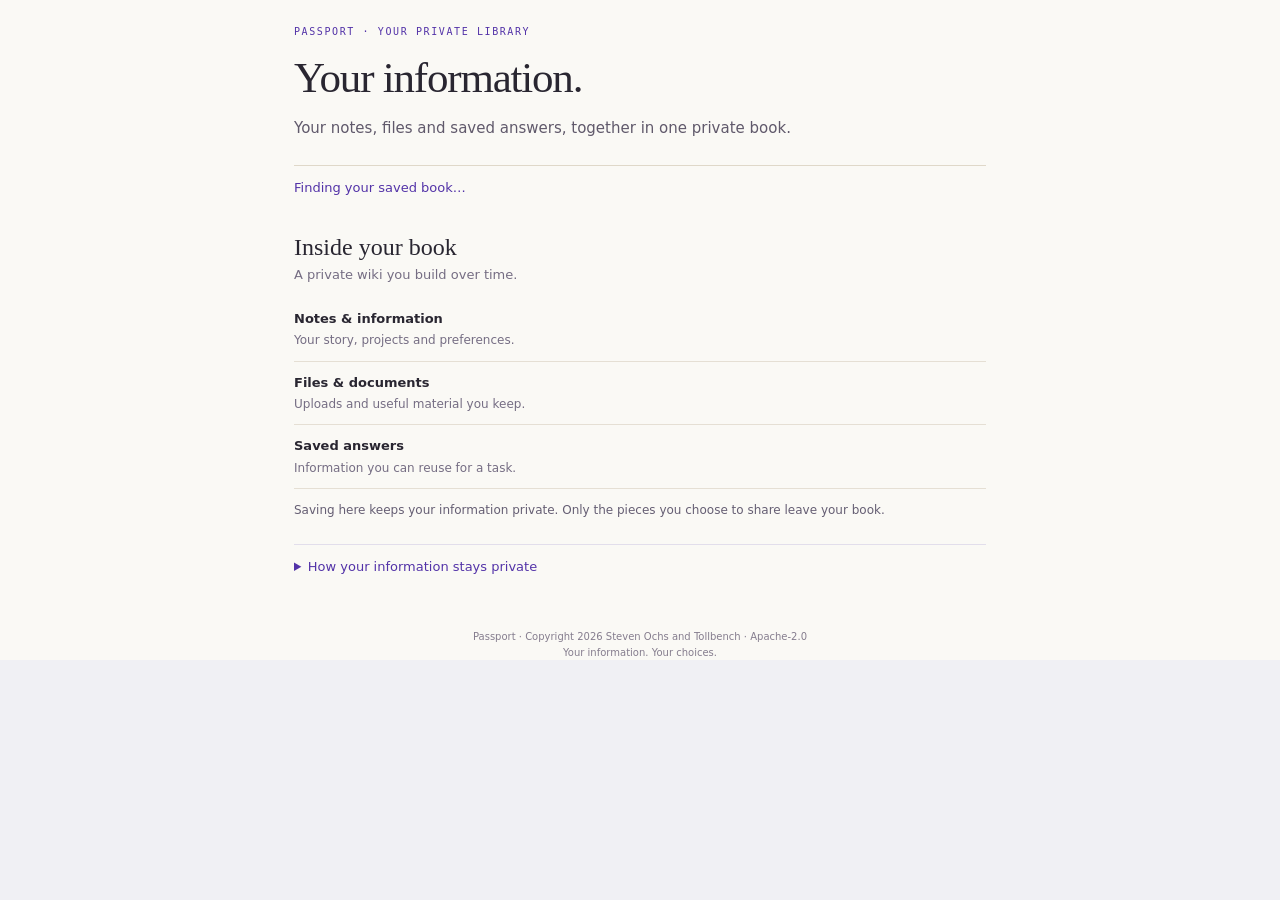
<file: src/toll_passport/web/hosted.html>
<!doctype html>
<html lang="en"><head><meta charset="utf-8"><meta http-equiv="Content-Security-Policy" content="default-src 'none'; script-src 'self'; style-src 'self'; connect-src 'none'; object-src 'none'; base-uri 'none'; form-action 'none'">
<meta name="viewport" content="width=device-width,initial-scale=1"><title>Passport — Your private information</title><link rel="stylesheet" href="./style.css"><link rel="stylesheet" href="./book-lock.css"><script type="module" src="./entry.mjs" crossorigin="anonymous"></script></head>

<body class="hosted-book">

<main>
<section class="card book-page">
<section id="item-sharing" class="question-card" hidden></section>
<section id="agent-question-batch" class="question-card" hidden></section>
<section id="agent-question" class="question-card" hidden>
<div class="eyebrow">ANSWER A WORK CARD</div><h2 data-question-title tabindex="-1"></h2><p data-question-recipient></p>
<p data-question-locked>Open the requested book to use saved answers. Nothing is shared while it is locked.</p>
<div data-question-editor hidden><div data-question-candidates></div><label>Your private answer<textarea maxlength="2000" rows="4"></textarea></label>
<label><input type="checkbox" data-question-reusable> Also remember this answer for future tasks about this subject</label>
<p>Your answer saves privately before you choose whether to send it.</p><button type="button" data-question-review>Review answer for agent</button></div>
<p data-question-feedback role="status" aria-live="polite"></p></section>
<section id="book-intro">
<div class="eyebrow">PASSPORT · YOUR PRIVATE LIBRARY</div>
<h1 id="intro-heading">Your information.</h1>
<p id="intro-description" class="intro">Your notes, files and saved answers, together in one private book.</p>
</section>
<div id="status" tabindex="-1" role="status" aria-live="polite">Finding your saved book…</div>
<div class="book-context"><label class="book-selector" hidden>Your book<select id="vault-scope" disabled></select></label><button id="reload-vault" class="secondary" hidden>Reload saved book</button></div>
<section id="restore-pending" class="book-door" hidden>
<h2 id="restore-heading" tabindex="-1">Open this backup.</h2>
<p>Your encrypted backup is ready. Choose the recovery file that belongs to it. Nothing is replaced until the backup opens successfully.</p>
<label id="restore-recovery-label" class="file-button" for="restore-recovery">Choose this backup’s recovery file<input id="restore-recovery" type="file" accept=".json,application/json"></label>
<button id="cancel-restore" class="secondary" type="button">Cancel restore</button>
</section>
<section id="welcome" class="book-door" hidden>
<h2 id="welcome-heading" tabindex="-1">Start your book.</h2>
<p id="welcome-text">Pick a 6-digit code. You will use it to open your book on any device where you are logged in.</p>
<div id="create-code" class="code-slot"></div>
<p id="create-feedback" class="code-feedback" role="status" aria-live="polite"></p>
<button id="create-restart" class="secondary" type="button" hidden>Start over</button>
<button id="create" type="button" hidden>Create your private book</button>
<details id="restore-book"><summary>Already have a backup?</summary><p>Choose your encrypted backup, then its matching recovery file.</p><label class="file-button" for="restore">Restore encrypted backup<input id="restore" type="file" accept=".json,application/json"></label></details>
</section>
<section id="locked" class="book-door" hidden>
<div class="door-lock" aria-hidden="true"><svg viewBox="0 0 32 32" fill="none" stroke="currentColor" stroke-width="1.5"><path d="M10 14V9a6 6 0 0 1 12 0v5"/><rect x="6" y="14" width="20" height="15" rx="3"/><path d="M16 20v4"/></svg></div>
<div class="eyebrow">YOUR BOOK IS LOCKED</div><h2 id="locked-heading" tabindex="-1">Enter your 6-digit code.</h2>
<p id="locked-text">Type the code you picked for your book.</p>
<div id="unlock-code" class="code-slot"></div>
<p id="unlock-feedback" class="code-feedback" role="status" aria-live="polite"></p>
<button id="use-recovery" type="button" class="link-button">Use recovery file</button>
<div id="recovery-door" hidden>
<label class="file-button unlock-file">Open with recovery file<input id="unlock" type="file" accept=".json,application/json"></label>
<p class="muted">Your recovery file is the backup key you saved when you made your book. New ones are named <strong>tollbench-passport-recovery.json</strong>. Older ones may be named <strong>passport-recovery.json</strong> or <strong>passport-personal-recovery.json</strong>.</p>
<details class="recovery-help"><summary>Why do I need this file?</summary><p>The host keeps your book locked and cannot open it. If you forget your code, or it was turned off after 10 wrong tries, the recovery file opens your book. Then you pick a new code.</p></details>
</div>
<button id="unlock-device" class="secondary" hidden>Unlock this device</button>
</section>
<section id="creation" class="book-door backup-notice" hidden>
<div class="eyebrow">KEEP A BACKUP</div><h2 id="creation-heading" tabindex="-1">Your book is ready.</h2>
<p id="creation-text">Your browser offered a recovery file. Keep it somewhere safe. If you ever forget your code, that file opens your book.</p>
<button id="confirm-create" type="button">Done</button><button id="retry-recovery" class="secondary" type="button">Download recovery file again</button><button id="cancel-create" class="secondary" type="button" hidden>Cancel creation</button>
</section>
<aside id="book-map" class="book-map" aria-label="What your book can hold">
<h2>Inside your book</h2><p class="muted">A private wiki you build over time.</p>
<div><strong>Notes &amp; information</strong><span>Your story, projects and preferences.</span></div>
<div><strong>Files &amp; documents</strong><span>Uploads and useful material you keep.</span></div>
<div><strong>Saved answers</strong><span>Information you can reuse for a task.</span></div>
<p class="book-promise">Saving here keeps your information private. Only the pieces you choose to share leave your book.</p>
</aside>

<div id="book" hidden>
<section id="code-setup" class="book-door code-setup" hidden>
<div class="eyebrow" id="code-setup-eyebrow">ONE MORE STEP</div><h2 id="code-setup-heading" tabindex="-1">Pick a 6-digit code.</h2>
<p id="code-setup-text">Next time, you open your book with this code instead of the file.</p>
<div id="setup-code" class="code-slot"></div>
<p id="setup-feedback" class="code-feedback" role="status" aria-live="polite"></p>
<button id="cancel-code-setup" type="button" class="link-button" hidden>Not now</button>
</section>
<section id="legacy-merge" class="book-door" hidden>
<div class="eyebrow">ONE BOOK NOW</div><h2 id="legacy-heading" tabindex="-1">Move your Business book in.</h2>
<p>Personal and Business are one book now. Choose the recovery file for your older Business book. Its notes and files move in with a Business label. Nothing is deleted.</p>
<label class="file-button">Choose Business recovery file<input id="legacy-recovery" type="file" accept=".json,application/json"></label>
</section>
<div class="book-open-heading">
<div>
<div class="eyebrow">YOUR PRIVATE LIBRARY</div><h1 id="book-heading" tabindex="-1">Your book</h1><p id="book-count" class="muted"></p>
</div><button id="lock" class="secondary">Lock book</button>
</div>
<nav class="book-contents" aria-label="Book chapters"><a href="#information-chapter">Your information</a></nav>
<div id="extension-panels"></div>
<section class="library" aria-labelledby="information-chapter">
<div class="library-heading"><h2 id="information-chapter" tabindex="-1">Your information</h2><span class="private-label">Private to you</span></div>
<p class="library-description">Your own wiki of notes, files and answers. Open an item to read it or choose what to share.</p>
<div class="library-actions"><button type="button" id="add-information">＋ Add information</button><label class="file-button library-upload">↑ Upload files<input id="upload" type="file" multiple aria-describedby="upload-limit"></label></div>
<p id="upload-limit" class="muted upload-limit">Up to 25 MiB per file. Your account storage limit also applies.</p>
<label class="library-search">Find in your book<input id="library-search" type="search" maxlength="200" placeholder="Search titles or tags" autocomplete="off" spellcheck="false"></label>
<div class="library-filters" role="group" aria-label="Information type"><button type="button" data-library-kind="all" aria-pressed="true">All</button><button type="button" data-library-kind="note" aria-pressed="false">Notes</button><button type="button" id="files-chapter" data-library-kind="file" aria-pressed="false">Files</button><button type="button" id="answers-chapter" data-library-kind="answer" aria-pressed="false">Saved answers</button></div>
<p id="library-results" class="muted" role="status"></p>
<div id="entries"></div>
</section>
<details id="information-editor" class="library-editor"><summary>Add information</summary>
<form id="entry-form"><label>Title<input name="title" required maxlength="200" placeholder="Founder biography"></label><label>Your information<textarea name="content" required rows="4"></textarea></label><label>Label <span class="muted">optional</span><input name="tag" list="labels" maxlength="80" placeholder="About you"></label><datalist id="labels"><option value="About you"><option value="About the business"><option value="Audience"><option value="Preferences"><option value="Contact information"><option value="Project details"></datalist><button>Save privately</button>
</form></details>
<details id="answer-editor" class="library-editor"><summary>Add a saved answer</summary>
<form id="question-form"><h2>Save an answer for later</h2><p>Keep an answer you want to use again. Saving it does not send it to anyone.</p><label>Question<input name="question" required maxlength="500"></label><label>Subject reference <span class="muted">use the same unique reference each time</span><input name="subject" required maxlength="200" placeholder="person:me or project:example"></label><label>Label <span class="muted">optional; any label is accepted</span><input name="tag" list="answer-labels" maxlength="80"></label><datalist id="answer-labels"><option value="founder_bio"><option value="audience"><option value="pitch_angle"><option value="contact_preference"><option value="project_details"></datalist><label>Use<select name="scope"><option value="task">This task</option><option value="reusable">Reusable information</option></select></label><label id="task-reference">Task reference <span class="muted">optional</span><input name="taskId" maxlength="200" placeholder="task:example" aria-describedby="task-reference-help"><span id="task-reference-help" class="muted">Add a task reference to find this answer again for this task. Leave it blank to save without automatic suggestions.</span></label>
<section id="answer-suggestions" aria-label="Saved answer suggestions" hidden>
</section><label>Your answer<textarea name="answer" required rows="3"></textarea></label><p id="answer-source" class="muted" role="status"></p><label class="file-button">Attach files<input name="files" type="file" multiple></label><button>Save answer privately</button>
</form></details>
<details id="book-tools"><summary>Recovery, export and vault settings</summary>
<p class="muted">25 MiB per file. 100 MiB encrypted-vault limit, including encoding and versions. The host may apply a smaller account quota.</p>
<nav class="toolbar" aria-label="Vault controls"><button id="backup" class="secondary">Export encrypted backup</button><button id="recovery" class="secondary">Save recovery file</button>
<button id="change-code" class="secondary" type="button">Change your code</button><button id="remember-device" class="secondary" hidden>Remember this device</button><button id="forget-device" class="secondary" hidden>Forget this device</button>
</nav><p id="usage" class="muted"></p>
<details><summary>Portability and received information</summary><label class="file-button" for="restore-open">Restore another encrypted backup<input id="restore-open" type="file" accept=".json,application/json"></label><label class="file-button">Open a shared package<input id="receive" type="file" accept=".json,application/json"></label><label class="file-button">Choose that package’s key<input id="receive-key" type="file" accept=".json,application/json"></label><button id="open-release" class="secondary">Preview shared information</button>
<div id="received">
</div>
</details><button id="delete-vault" class="danger">Remove this hosted vault</button>
</details>
</div>
<details id="privacy-recovery"><summary>How your information stays private</summary><p>Your information is encrypted in this isolated page before it is saved. The host stores ciphertext, vault scope and storage metadata. Your recovery key and unlocked information stay inside this page. A compromised device, browser extension or malicious software update can read unlocked information. This software has not been independently security-audited. Business team sharing is not included.</p><p>Keep your recovery file secure: it contains the key to your book. The host cannot reset it. To restore after storage loss, you need both your encrypted backup and recovery file. Removing a vault cannot recall downloaded copies or erase operator backups.</p>
</details>
</section>

<section id="share" class="card" hidden>
<div class="eyebrow">CHOOSE WHAT LEAVES YOUR VAULT
</div><h2>Share selected information</h2><p>Select only what is needed. This creates downloadable files; it sends nothing.</p>
<form id="share-form">
<div id="share-fields">
</div><label>Recipient<input name="recipient" required maxlength="200" placeholder="Agent or person"></label><label>Purpose<input name="purpose" required maxlength="500" placeholder="Prepare my podcast introduction"></label><button>Preview selection</button><button id="cancel-share" type="button" class="secondary">Cancel</button>
</form>
<div id="share-preview">
</div><p class="notice">The recipient name is a label, not identity verification. Anyone with both the package and its key can open it. Give the key through a separate trusted channel. Downloaded copies cannot be revoked or made to expire.</p>
</section>
<footer>Passport · Copyright 2026 Steven Ochs and Tollbench · Apache-2.0<br>Your information. Your choices.
</footer></main></body></html>
</file>
<file: src/toll_passport/web/style.css>
:root{font:16px/1.55 system-ui,-apple-system,BlinkMacSystemFont,"Segoe UI",sans-serif;color:#282532;background:#f0f0f4;--purple:#5333a8;--green:#23df42;--line:#e2deeb}*{box-sizing:border-box}body{margin:0}header{background:#121016;color:white;padding:20px max(20px,calc((100vw - 900px)/2));display:flex;align-items:center;justify-content:space-between;gap:20px}.brand{font-size:25px;font-weight:750;color:white;text-decoration:none}.brand span{display:block;font:10px monospace;letter-spacing:2px;color:#ffdf00}.badge{font-size:12px;color:#d0cadf}main{max-width:740px;margin:32px auto;padding:0 18px}.card{background:white;border:1px solid var(--line);border-radius:28px;padding:34px;margin-bottom:22px}.eyebrow{font:12px monospace;letter-spacing:2px;color:var(--purple)}h1{font-size:clamp(34px,7vw,48px);line-height:1.12;letter-spacing:-1.5px;margin:23px 0}h2{font-size:21px;margin-top:28px}h3{margin:0 0 7px;font-size:18px}.intro{font-size:19px;color:#655e73}.notice{background:#f4f0fa;border-radius:12px;padding:14px;font-size:13px;color:#594d70}.muted{color:#756d83;font-size:13px}button,.file-button{font:inherit;font-weight:600;display:inline-block;border:0;border-radius:24px;padding:11px 18px;background:var(--green);color:#101810;cursor:pointer;margin:6px 5px 6px 0;text-align:center}button:disabled{opacity:.5;cursor:wait}.secondary,.file-button{background:#efebf6;color:var(--purple)}.danger{background:white;border:1px solid #d6c2c8;color:#8e253e;margin-top:24px;font-size:13px}.file-button input{display:block;max-width:100%;margin:7px 0;font-size:12px}label{display:block;font-size:14px;margin:14px 0}input:not([type=checkbox]),textarea,select{display:block;width:100%;border:1px solid #d8d1e4;border-radius:12px;padding:12px;font:inherit;background:white;color:#282532;margin-top:5px}input[type=file]{padding:0;border:0;background:transparent}.toolbar{display:flex;flex-wrap:wrap;border-bottom:1px solid var(--line);padding-bottom:14px}.toolbar button{font-size:12px}form,.upload,details{border-top:1px solid var(--line);margin-top:24px;padding-top:12px}.record{border:1px solid var(--line);border-radius:15px;padding:18px;margin:14px 0;overflow-wrap:anywhere}.record p{white-space:pre-wrap}.record button{font-size:12px}.tag{display:inline-block;border-radius:8px;background:#f0eafa;padding:2px 8px;font-size:12px;margin-right:5px}#status{margin:12px 0;font-size:14px;color:var(--purple)}pre{white-space:pre-wrap;overflow-wrap:anywhere;font:13px/1.6 monospace;background:#f6f4f8;padding:14px;border-radius:12px}summary{cursor:pointer;color:var(--purple)}footer{text-align:center;color:#756d83;font-size:11px;margin:28px 0}[hidden]{display:none!important}:focus-visible{outline:3px solid #8970ce;outline-offset:3px}@media(max-width:500px){.card{padding:24px 20px}main{padding:0 10px;margin-top:18px}.toolbar{gap:2px}.file-button{display:block}button{max-width:100%}}
/* Hosted book: the integrating feed card supplies the Passport heading. */
.hosted-book{background:#fff}.hosted-book main{max-width:740px;margin:0 auto;padding:0}.hosted-book .book-page{border:0;border-radius:0;box-shadow:none;padding:20px;margin:0}.hosted-book h1{font-size:clamp(28px,7vw,38px);margin:14px 0;line-height:1.12}.hosted-book h2{scroll-margin-top:18px}.hosted-book .intro{font-size:17px;line-height:1.5}.book-promise{font-size:13px;color:#655e73}.book-selector{font-size:12px;color:#756d83}.book-selector select{font-size:14px;padding:9px 12px}.book-open-heading{display:flex;align-items:flex-start;justify-content:space-between;gap:12px;border-bottom:1px solid var(--line);padding-bottom:12px}.book-open-heading h1{scroll-margin-top:12px}.book-open-heading button{flex:none;font-size:12px;margin:0}.book-contents{display:grid;margin:18px 0 28px}.book-contents a{display:flex;gap:16px;padding:14px 0;border-bottom:1px solid var(--line);text-decoration:none;color:#282532;font-weight:600}.book-contents a span{font:13px monospace;color:var(--purple);align-self:center}.book-empty{border-left:3px solid var(--line);padding:0 0 0 14px;color:#655e73}.hosted-book #status:empty{display:none}.hosted-book #status{font-size:13px}.hosted-book #book-tools,.hosted-book #privacy-recovery{font-size:13px}.hosted-book footer{padding:0 20px}.hosted-book .record{border-width:0 0 1px;border-radius:0;padding:18px 0}.hosted-book .record button{font-size:12px}.hosted-book #book-heading:focus{outline:none}.hosted-book #creation-heading:focus{outline:none}@media(max-width:500px){.hosted-book .book-page{padding:16px}.hosted-book .book-open-heading{gap:6px}.hosted-book .book-open-heading button{padding:8px 10px}}

.hosted-book .question-card { border: 1px solid #d9d1eb; border-radius: 12px; padding: 16px; margin-bottom: 24px; } .hosted-book .question-card [hidden] { display:none; } .hosted-book .question-card pre { white-space:pre-wrap; overflow-wrap:anywhere; } .hosted-book .question-card input[type=checkbox] { width:auto; }

.hosted-book .question-card dialog { width: min(660px, calc(100vw - 32px)); max-height: calc(100dvh - 32px); overflow-y: auto; border: 1px solid var(--line); border-radius: 24px; padding: 24px; color: #282532; background: #fff; box-shadow: 0 16px 60px #28253233; }
.hosted-book .question-card dialog::backdrop { background: #28253266; }
.hosted-book .question-card dialog h2 { margin-top: 0; }
.hosted-book .question-card dialog pre { max-height: 35dvh; overflow-y: auto; }
@media(max-width:500px) { .hosted-book .question-card dialog { padding: 20px; border-radius: 20px; } }

/* Batch drafts and extension content stay inside the opaque book. */
.batch-question { border-top: 1px solid var(--border, #ddd); padding: 1rem 0; }
.batch-question label { display: block; margin: .65rem 0; }
.batch-question input[type="checkbox"], .batch-question input[type="radio"] { width: auto; margin-right: .5rem; }
.extension-panel { margin: 1rem 0; }
#agent-question-batch dialog { box-sizing: border-box; width: min(42rem, calc(100vw - 2rem)); max-height: calc(100dvh - 2rem); overflow: hidden; border: 1px solid #ddd; border-radius: 1rem; padding: 1.5rem; }
#agent-question-batch dialog pre { white-space: pre-wrap; overflow-wrap: anywhere; }
.batch-question input[type="radio"], .batch-question input[type="checkbox"] { display: inline-block; padding: 0; margin: 0 .5rem 0 0; vertical-align: middle; border: initial; background: initial; appearance: auto; }

#agent-question-batch .batch-review-body { max-height: min(55dvh, calc(100dvh - 16rem)); overflow-y: auto; }
#agent-question-batch .batch-review-actions { display:flex; flex-wrap:wrap; gap:.5rem; background:white; border-top:1px solid var(--line); padding-top:.5rem; }
#agent-question-batch .batch-review-actions button { flex:1 1 auto; }

.topic-controls { display:flex; flex-wrap:wrap; align-items:start; gap:.5rem; padding:.5rem 0; }
.topic-controls > label { flex:0 1 auto; max-width:100%; margin:.25rem 0; }
.topic-controls > button { font-size:1.2rem; padding:.3rem .7rem; margin:.5rem 0 0; }
.topic-controls > details,.topic-controls > p { flex-basis:100%; margin:.25rem 0; }
.topic-controls select { border-radius:1.5rem; padding:.5rem .75rem; font-size:.9rem; }

.topic-controls select { width:auto; max-width:100%; background:#f4f0fa; }
.topic-control-caption { position:absolute; width:1px; height:1px; padding:0; margin:-1px; overflow:hidden; clip-path:inset(50%); white-space:nowrap; border:0; }

.topic-controls > details { border:0; padding:0; }

/* Keep long local item lists scrollable while folder/upload actions remain reachable. */
#item-sharing .item-picker-list { max-height: 35dvh; overflow-y: auto; overscroll-behavior: contain; }
#item-sharing fieldset { border: 1px solid var(--line); border-radius: 12px; margin: 12px 0; padding: 10px 14px; }
#item-sharing legend { font-weight: 600; }
#item-sharing label { overflow-wrap: anywhere; }
#item-sharing .item-preview-text { white-space: pre-wrap; overflow-wrap: anywhere; }

/* The hosted information library. All content and search remain in the opaque frame. */
.hosted-book { background:#faf9f5; color:#292631; }
.hosted-book .book-page { background:#faf9f5; padding:24px; }
.hosted-book h1 { font-family:Georgia,"Times New Roman",serif; font-weight:500; font-size:clamp(30px,7.2vw,43px); letter-spacing:-1.2px; }
.hosted-book .intro { font-size:15px; color:#60596b; }
.hosted-book #book-intro { border-bottom:1px solid #dfd8c9; padding-bottom:10px; }
.hosted-book .eyebrow { font-size:10px; line-height:1.6; letter-spacing:1.6px; }
.book-context { display:flex; align-items:end; gap:12px; margin:12px 0 20px; }
.book-context .book-selector { flex:1; margin:0; }
.book-context #reload-vault { flex:none; font-size:11px; padding:9px 12px; margin:0 0 1px; }
.hosted-book .book-door { background:#fff; border:1px solid #ddd5e6; border-radius:18px; padding:22px; margin:20px 0; }
.book-door h2 { margin:8px 0 12px; font-size:24px; line-height:1.2; letter-spacing:-.6px; }
.book-door p { font-size:14px; line-height:1.6; color:#60596b; }
.book-door .muted { font-size:12px; }
.door-lock { width:42px; height:42px; margin-bottom:16px; border:1px solid #dfd6ee; border-radius:50%; display:grid; place-items:center; color:var(--purple); background:#f5f1fa; }
.door-lock svg { width:25px; height:25px; }
.hosted-book .unlock-file { display:block; background:var(--purple); color:white; margin:18px 0 10px; }
.unlock-file input, .library-upload input { position:absolute; width:1px!important; height:1px; overflow:hidden; opacity:0; clip-path:inset(50%); }
.file-button:focus-within { outline:3px solid #8970ce; outline-offset:3px; }
.recovery-help { font-size:12px; margin-top:16px; }
.book-map { margin:24px 0; }
.book-map h2 { margin:0; font:24px Georgia,"Times New Roman",serif; }
.book-map > .muted { margin-top:4px; }
.book-map > div { display:grid; gap:2px; border-bottom:1px solid #e5dfd4; padding:11px 0; }
.book-map strong { font-size:13px; font-weight:650; }
.book-map span { font-size:12px; color:#756d83; }
.hosted-book .book-promise { font-size:12px; line-height:1.6; }
.hosted-book .book-open-heading { padding:5px 0 16px; border-color:#dfd8c9; }
.hosted-book .book-open-heading h1 { margin:8px 0; }
.hosted-book .book-open-heading .muted { font-size:12px; }
.hosted-book .book-contents { display:flex; flex-wrap:wrap; gap:6px; margin:16px 0 22px; }
.hosted-book .book-contents a { border:1px solid #ddd5e6; border-radius:18px; padding:6px 12px; font-size:12px; font-weight:500; color:var(--purple); }
.library-heading { display:flex; align-items:center; gap:12px; flex-wrap:wrap; }
.hosted-book .library-heading h2 { margin:0; font-family:Georgia,"Times New Roman",serif; font-weight:500; font-size:27px; letter-spacing:-.6px; }
.private-label { font:10px monospace; text-transform:uppercase; letter-spacing:1px; color:#756d83; }
.library-description { font-size:13px; color:#655e73; margin:8px 0 14px; }
.library-actions { display:flex; align-items:center; flex-wrap:wrap; gap:8px; }
.library-actions button,.library-actions .file-button { font-size:13px; padding:10px 15px; margin:0; }
.library-upload { position:relative; }
.library-search { font-size:12px; color:#655e73; margin:18px 0 12px; }
.library-search input { font-size:14px; padding:11px 13px; border-color:#ddd5e6; }
.library-filters { display:flex; flex-wrap:wrap; gap:6px; }
.library-filters button { margin:0; padding:7px 11px; background:transparent; border:1px solid #ddd5e6; color:#655e73; font-size:11px; font-weight:550; }
.library-filters button[aria-pressed=true] { background:#33264d; border-color:#33264d; color:#fff; }
#library-results { font-size:11px; margin:12px 0 4px; }
.library-empty { padding:24px 18px; border:1px dashed #d8cfe3; border-radius:14px; margin:18px 0; }
.library-empty h3 { font:23px Georgia,"Times New Roman",serif; margin-bottom:9px; }
.library-empty p { font-size:13px; color:#655e73; margin:0; }
.hosted-book .library-record { border:1px solid #e2dcd0; border-radius:13px; background:white; margin:9px 0; padding:0; overflow:hidden; }
.library-record details { border:0; margin:0; padding:0; }
.library-record summary { position:relative; list-style:none; color:#282532; padding:15px 38px 15px 16px; }
.library-record summary::-webkit-details-marker { display:none; }
.library-record summary::after { content:'+'; position:absolute; top:21px; right:16px; color:#79658b; }
.library-record details[open] summary::after { content:'−'; }
.record-type { display:block; text-transform:uppercase; letter-spacing:1.1px; font:9px/1.5 monospace; color:#756d83; margin-bottom:4px; }
.record-title { display:block; font-size:15px; font-weight:650; line-height:1.4; }
.record-preview { display:block; color:#756d83; font-size:12px; line-height:1.45; margin-top:5px; }
.record-tags { margin-top:7px; }
.library-record .tag { font-size:10px; background:#f2eff6; border-radius:6px; }
.record-body { padding:0 16px 16px; border-top:1px solid #eee8df; }
.record-body p { font-size:13px; line-height:1.6; }
.record-body > .muted { font-size:11px; }
.record-actions { display:flex; align-items:center; flex-wrap:wrap; gap:6px; }
.hosted-book .record-actions button { margin:0; font-size:11px; }
.hosted-book .library-editor { margin-top:18px; padding-top:14px; font-size:13px; }
.library-editor > summary { font-weight:600; }
.library-editor form { border:0; padding-top:0; margin-top:12px; }
.library-editor h2 { margin-top:16px; }
.hosted-book footer { font-size:10px; color:#857d8e; }
@media(max-width:420px) { .hosted-book .book-page { padding:18px; } .hosted-book .book-door { padding:18px; } .book-context { gap:8px; } .book-context #reload-vault { padding:9px 10px; font-size:10px; } .library-actions { gap:6px; } .library-actions button,.library-actions .file-button { padding:10px 12px; } }

.hosted-book .file-button { position:relative; }
.hosted-book .file-button input[type=file] { position:absolute; width:1px!important; height:1px; overflow:hidden; opacity:0; clip-path:inset(50%); }
.hosted-book .upload-limit { font-size:10px; margin:8px 0 0; }

/* The isolated question view fills the native sheet without book/setup chrome. */
/* Narrow snapshot of the host's existing sheet tokens; no remote fonts or
   host scripts enter the isolated origin. The library styles above stay local. */
.hosted-questions {
  --surface-primary:#fff; --surface-app:#f4f6fa; --text-primary:#2c3444;
  --text-secondary:#475569; --border-default:#e5e8f0; --color-purple-500:#5534a5;
  --surface-tertiary:#e8ecf1; --border-strong:#cbd5e1;
  --space-1:4px; --space-2:8px; --space-3:12px; --space-4:16px; --space-5:20px; --space-6:24px;
  --text-sm:.875rem; --text-base:1rem; --text-lg:1.125rem;
  --font-body:-apple-system,BlinkMacSystemFont,'Segoe UI',Roboto,sans-serif;
  background:var(--surface-primary);color:var(--text-primary);font:400 var(--text-base)/1.5 var(--font-body);
}
.hosted-questions main {max-width:none;margin:0;padding:0 0 var(--space-2)}
.hosted-questions .question-intro {font-size:var(--text-sm);color:var(--text-secondary)}
.hosted-questions .question-connect {display:flex;align-items:center;flex-wrap:wrap;gap:var(--space-2);margin:0 0 var(--space-5);font-size:var(--text-sm);color:var(--text-secondary)}
.hosted-questions .question-connect button {margin:0;padding:var(--space-2);font-size:var(--text-sm)}
.hosted-questions .batch-question {background:none;border:0;border-radius:0;padding:0;margin:0 0 var(--space-6)}
.hosted-questions .batch-question h2 {margin:0 0 var(--space-2);font:700 var(--text-lg)/1.3 var(--font-body);overflow-wrap:anywhere}
.hosted-questions label {font-size:var(--text-sm);margin:var(--space-2) 0;color:var(--text-secondary)}
.hosted-questions textarea,.hosted-questions select,.hosted-questions input:not([type=checkbox]):not([type=radio]):not([type=file]) {font:400 var(--text-lg)/1.3 var(--font-body);border:1px solid transparent;border-radius:12px;background:var(--surface-app);color:var(--text-primary);padding:var(--space-3) var(--space-5);margin-top:var(--space-2)}
.hosted-questions textarea {min-height:84px;resize:vertical}
.hosted-questions input[type=radio],.hosted-questions input[type=checkbox] {accent-color:var(--color-purple-500);width:18px;height:18px}
.hosted-questions :is(textarea,input,select,button):focus-visible {outline:2px solid var(--color-purple-500);outline-offset:2px}
.hosted-questions .question-tags {border:0;margin:var(--space-2) 0;padding:0;color:var(--text-secondary);font-size:var(--text-sm)}
.hosted-questions .question-tags summary {cursor:pointer;color:var(--color-purple-500)}
.hosted-questions .question-suggestions {margin-top:var(--space-3)}
.hosted-questions .question-suggestion {border-left:2px solid var(--border-default);padding:0 var(--space-3);margin:var(--space-3) 0;white-space:pre-wrap;overflow-wrap:anywhere}
.hosted-questions .question-suggestion p {margin:var(--space-2) 0}
.hosted-questions .question-source,.hosted-questions .muted,.hosted-questions .question-feedback {font-size:var(--text-sm);color:var(--text-secondary);overflow-wrap:anywhere}
.hosted-questions .question-source {margin:var(--space-2) 0}
.hosted-questions .muted:empty,.hosted-questions .question-feedback:empty {display:none}
.hosted-questions .question-actions {display:flex;flex-wrap:wrap;align-items:center;gap:var(--space-2);position:sticky;bottom:0;background:var(--surface-primary);padding:var(--space-3) 0;border-top:1px solid var(--border-default)}
.hosted-questions .question-actions button {margin:0;white-space:normal;overflow-wrap:anywhere}
.hosted-questions .question-actions [data-question-send] {flex:1 1 100%;min-height:48px}
.hosted-questions .secondary {background:transparent;color:var(--color-purple-500);font-size:var(--text-sm);padding:var(--space-2) 0}

/* One sheet (2026-10-27): a gray plug button, one save box per question, and
   the mini Passport pop-up over the sheet inside this frame. */
.hosted-questions .question-connect .passport-plug {display:inline-flex;align-items:center;gap:var(--space-2);min-height:36px;margin:0;padding:var(--space-1) var(--space-4) var(--space-1) var(--space-3);border:0;border-radius:999px;background:var(--surface-tertiary);color:var(--text-secondary);font:600 var(--text-sm)/1.2 var(--font-body)}
.hosted-questions .passport-plug svg,.hosted-questions .mini-passport__head svg {width:18px;height:18px;flex:none}
.hosted-questions .question-connect p.passport-plug {color:var(--text-primary)}
.hosted-questions .question-save {display:flex;align-items:center;gap:var(--space-2);color:var(--text-primary);margin:var(--space-3) 0 0}
.hosted-questions .question-from {margin:var(--space-2) 0 0}
.hosted-questions .question-files {list-style:none;margin:0;padding:0;font-size:var(--text-sm);color:var(--text-secondary)}
.hosted-questions .question-files li {display:flex;align-items:center;justify-content:space-between;gap:var(--space-2);overflow-wrap:anywhere}
.hosted-questions .question-files button {margin:0}
.hosted-questions .question-actions .question-autofill {flex:1 1 100%;margin:0}
.hosted-questions .gray {background:var(--surface-tertiary);color:var(--text-primary);font-size:var(--text-sm);display:block;width:100%;min-height:44px;margin:var(--space-2) 0}
.hosted-questions .mini-passport {box-sizing:border-box;width:min(360px,calc(100vw - 24px));max-height:calc(100dvh - 24px);overflow-y:auto;border:1px solid var(--border-default);border-radius:20px;padding:var(--space-5);background:var(--surface-primary);color:var(--text-primary);box-shadow:0 16px 48px #2c344433}
.hosted-questions .mini-passport::backdrop {background:#2c344466}
.hosted-questions .mini-passport__head {display:flex;align-items:center;gap:var(--space-2);color:var(--text-secondary)}
.hosted-questions .mini-passport__head h2 {flex:1;margin:0;font:700 var(--text-lg)/1.3 var(--font-body);color:var(--text-primary)}
.hosted-questions .mini-passport__head button {margin:0;padding:var(--space-2) 0}
.hosted-questions .mini-passport__body p {margin:var(--space-3) 0}
.hosted-questions .mini-passport .go,.hosted-questions .mini-passport__body > button:not(.secondary):not(.gray) {display:block;width:100%;min-height:48px;margin:var(--space-3) 0 var(--space-2)}
.hosted-questions .mini-passport .secondary {display:block;margin:var(--space-2) 0}
.hosted-questions .mini-passport .code-input {font:600 24px/1.2 var(--font-body);letter-spacing:.5em;text-align:center;-webkit-text-security:disc}
.hosted-questions .mini-passport__note {margin:var(--space-2) 0 0;color:var(--text-primary);font-size:var(--text-sm);font-weight:600}
.hosted-questions .mini-passport__note:empty {display:none}

/* Shared library topic controls remain unchanged. */
.topic-controls > .topic-chip { color:var(--purple); cursor:pointer; overflow-wrap:anywhere; }
.topic-controls > div { padding-top:12px; }
.topic-controls p { overflow-wrap:anywhere; }
.batch-question > .muted { font-size:12px; }
</file>
<file: src/toll_passport/web/book-lock.css>
/* Copyright 2026 Steven Ochs and Tollbench. SPDX-License-Identifier: Apache-2.0 */
/* The 6-digit book lock. Uses the colors already defined in style.css. */
.code-slot { margin: 18px 0 8px; }
.code-entry { display: flex; gap: 8px; justify-content: flex-start; flex-wrap: nowrap; }
.code-entry input.code-digit {
  display: block; width: 46px; height: 56px; margin: 0; padding: 0; flex: 0 0 auto;
  border: 1.5px solid #d8d1e4; border-radius: 12px; background: #fff; color: #282532;
  text-align: center; font: 600 24px/1 system-ui, -apple-system, BlinkMacSystemFont, "Segoe UI", sans-serif;
  caret-color: var(--purple); -webkit-text-security: disc;
}
.code-entry input.code-digit:focus { border-color: var(--purple); outline: none; box-shadow: 0 0 0 3px #e4dcf5; }
.code-entry input.code-digit:disabled { opacity: .55; }
.code-entry.code-wrong { animation: code-shake .32s ease-in-out; }
@keyframes code-shake { 0%, 100% { transform: translateX(0); } 25% { transform: translateX(-6px); } 75% { transform: translateX(6px); } }
@media (prefers-reduced-motion: reduce) { .code-entry.code-wrong { animation: none; } }
.code-feedback { min-height: 1.4em; font-size: 14px; color: var(--purple); margin: 6px 0 4px; }
.code-feedback:empty { min-height: 0; margin: 0; }
button.link-button {
  background: transparent; color: var(--purple); padding: 4px 0; margin: 4px 0; font-size: 14px;
  font-weight: 600; text-decoration: underline; text-underline-offset: 3px; border-radius: 0;
}
#recovery-door { margin-top: 10px; }
.code-setup, .backup-notice { border-color: #d9d1eb; background: #faf8fd; }
.hosted-book #code-setup-heading:focus, .hosted-book #locked-heading:focus,
.hosted-book #welcome-heading:focus, .hosted-book #legacy-heading:focus { outline: none; }
.record-label {
  display: inline-block; margin: 0 0 4px; padding: 1px 8px; border-radius: 8px;
  background: #f0eafa; color: var(--purple); font: 600 10px/1.6 monospace; letter-spacing: 1px; text-transform: uppercase;
}
@media (max-width: 380px) {
  .code-entry { gap: 6px; }
  .code-entry input.code-digit { width: 40px; height: 50px; font-size: 22px; }
}
</file>
